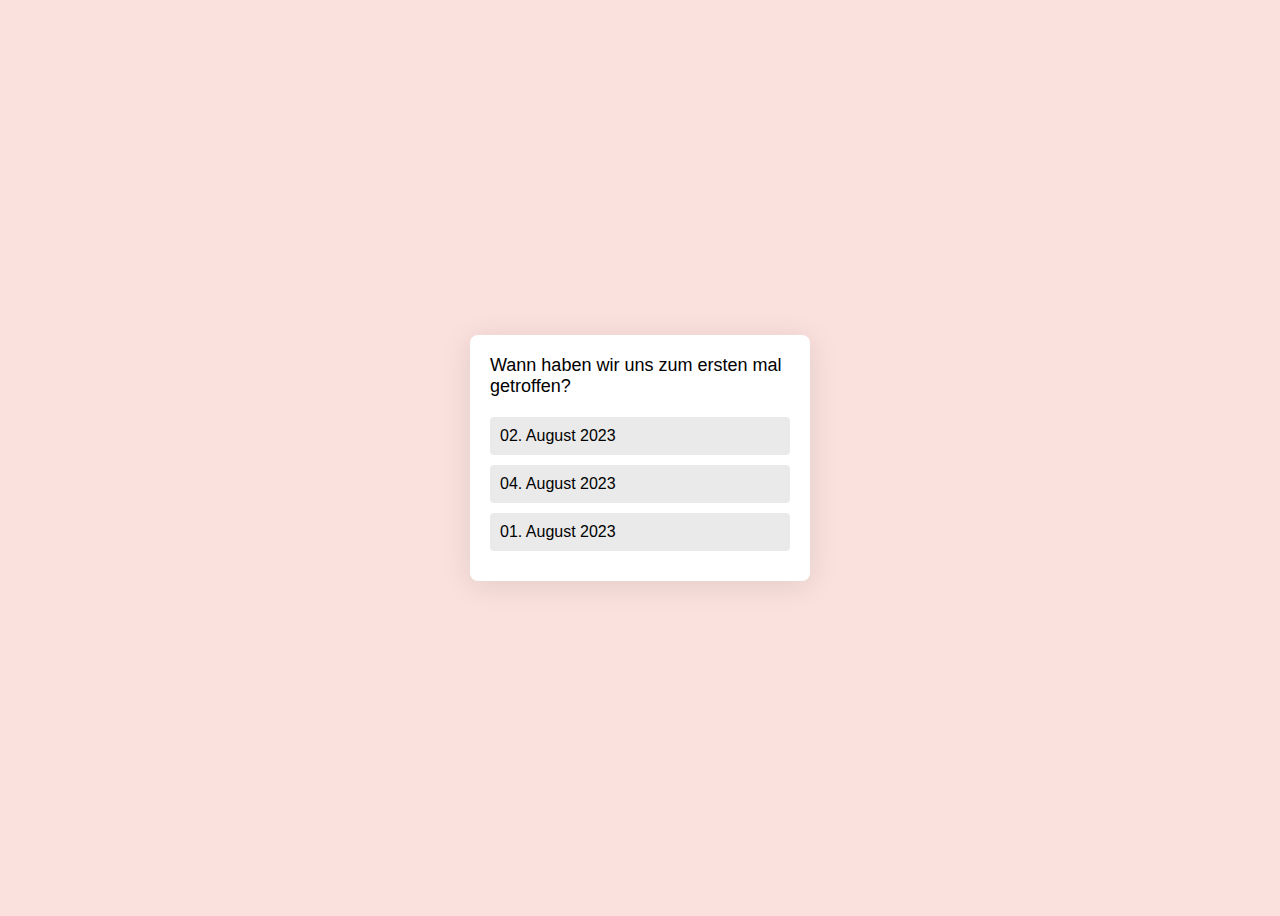
<file: index.html>
<!DOCTYPE html>
<html lang="de">
<head>
    <meta charset="UTF-8">
    <meta name="viewport" content="width=device-width, initial-scale=1.0">
    <title>Quiz</title>
    <link href="styles/quiz.css" rel="stylesheet">
    <script src="https://ajax.googleapis.com/ajax/libs/jquery/3.5.1/jquery.min.js"></script>
</head>
<body>
    <div class="quiz-container">
        <div class="question-container" id="question-1">
            <div class="question">Wann haben wir uns zum ersten mal getroffen?</div>
            <div class="answers">
                <div class="answer" data-correct="false">02. August 2023</div>
                <div class="answer" data-correct="false">04. August 2023</div>
                <div class="answer" data-correct="true">01. August 2023</div>
            </div>
        </div>
        <div class="question-container" id="question-2" style="display: none;">
            <div class="question">Wo haben wir unseren ersten Ice-Shake getrunken?</div>
            <div class="answers">
                <div class="answer" data-correct="true">Wasserfontäne Walter-Benjamin-Platz</div>
                <div class="answer" data-correct="false">Fonte de Neptuno Berlin</div>
                <div class="answer" data-correct="false">Wasserfontäne Ceciliengärten</div>
            </div>
        </div>
        <div class="question-container" id="question-3" style="display: none;">
            <div class="question">Wann war unser erstes Telefonat?</div>
            <div class="answers">
                <div class="answer" data-correct="false">01. November 2020</div>
                <div class="answer" data-correct="true">31. Oktober 2020</div>
                <div class="answer" data-correct="false">30. Oktober 2020</div>
            </div>
        </div>
        <div class="question-container" id="question-4" style="display: none;">
            <div class="question">Bist du bereit für die letzte Frage?</div>
            <div class="answers">
                <div class="answer" data-correct="true">JA BIN ICH!!</div>
                <div class="answer" data-correct="true">JAWOHL!</div>
                <div class="answer" data-correct="true">Natürlich, was für eine Frage!</div>
            </div>
        </div>
    </div>

    <script src="js/quiz.js"></script>
</body>
</html>
</file>
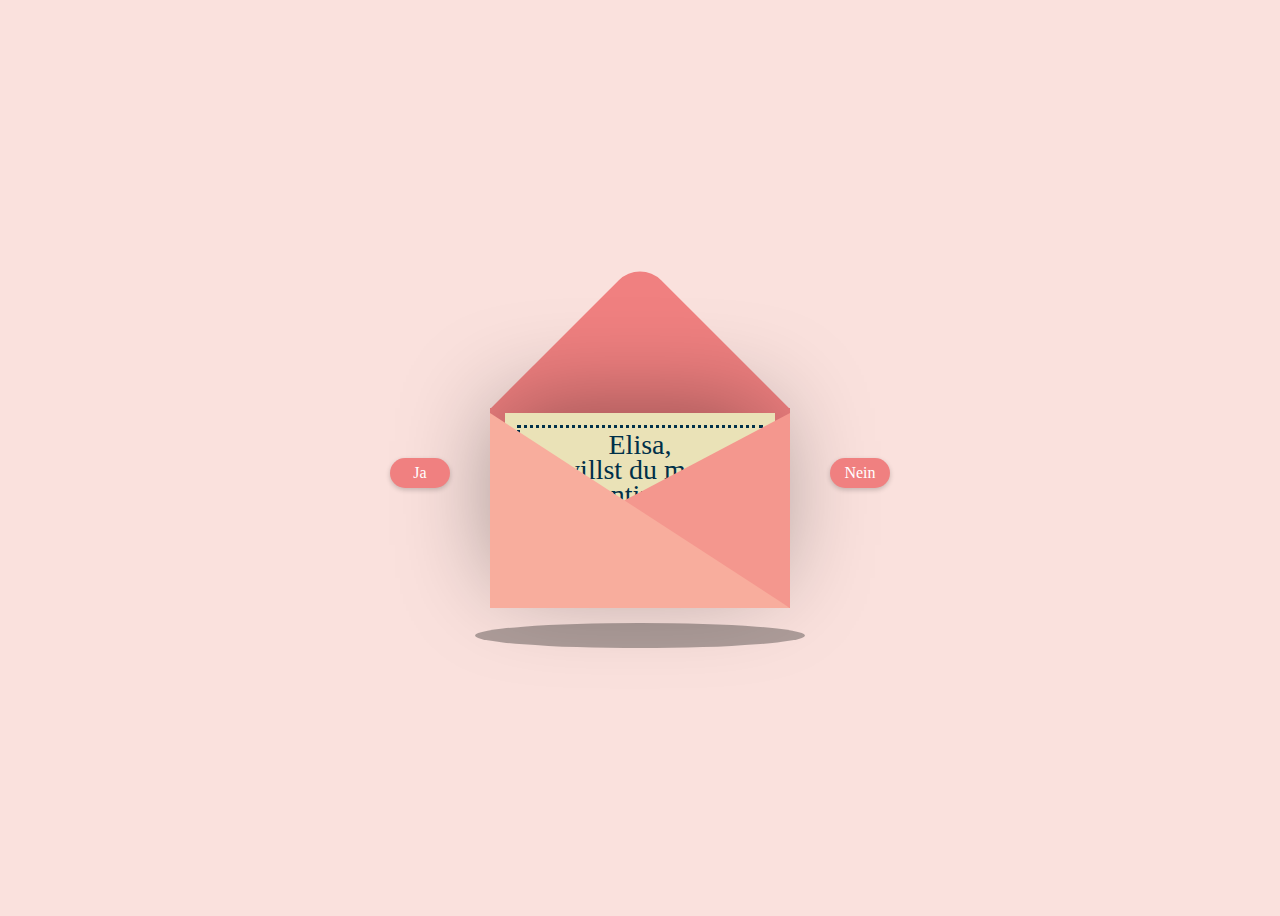
<file: envelope.html>
<!DOCTYPE html>
<html lang="de">
  <head>
    <meta charset="UTF-8" />
    <meta name="viewport" content="width=device-width, initial-scale=1.0" />
    <title>Document</title>
    <link href="styles/main.css" rel="stylesheet" />
    <script src="https://ajax.googleapis.com/ajax/libs/jquery/3.5.1/jquery.min.js"></script>
    <script src="js/cardHover.js"></script>
    <script src="js/sound.js"></script>
  </head>
  <body>
    <div class="container">
      <div class="valentines">
        <div class="envelope"></div>
        <div class="front"></div>
        <div class="card">
          <div class="text">
            Elisa,<br />
            willst du mein<br />
            Valentin sein?
          </div>
          <div class="heart"</div>
        </div>
        <div class="hearts">
          <div class="one"></div>
          <div class="two"></div>
          <div class="three"></div>
          <div class="four"></div>
          <div class="five"></div>
        </div>
      </div>
    </div>
    <div class="button ja">Ja</div>
    <div class="button nein">Nein</div>

    <div class="shadow"></div>
    <audio id="yesSound" src="cheering.mp3"></audio>
    <div id="balloons-container"></div>
  </body>
</html>
</file>
<file: styles/quiz.css>
body {
    font-family: Arial, sans-serif;
    display: flex;
    justify-content: center;
    align-items: center;
    height: 100vh;
    background-color: #fae1dd;
}

.quiz-container {
    width: 300px;
    padding: 20px;
    box-shadow: 0 4px 30px rgba(0,0,0,0.1);
    border-radius: 8px;
    background-color: #fff;
}

.question {
    margin-bottom: 20px;
    font-size: 18px;
}

.answer {
    position: relative;
    padding: 10px;
    background-color: #eaeaea;
    margin-bottom: 10px;
    cursor: pointer;
    border-radius: 4px;
    overflow: hidden;
    transition: background-color 0.3s ease-in-out, transform 0.2s ease-in-out;
}

.answer:not(.correct):not(.incorrect):hover {
    background-color: #dcdcdc;
    transform: translateY(-2px);
    box-shadow: 0 0 8px 2px #ff007f;
    transition: background-color 0.3s ease-in-out, box-shadow 0.3s ease-in-out, transform 0.2s ease-in-out;
}

.answer.correct, .answer.incorrect {
    transition: box-shadow 0.3s ease-in-out, transform 0.2s ease-in-out;
}

.answer.correct {
    background-color: #4CAF50;
    box-shadow: 0 0 8px 2px #4CAF50;
}

.answer.incorrect {
    background-color: #f44336;
    box-shadow: 0 0 8px 2px #f44336;
}
</file>
<file: styles/main.css>
body {
    display: flex;
    justify-content: center;
    align-items: center;
    height: 100vh;
    background-color: #fae1dd;
  }
  
  .container {
    display: flex;
    justify-content: center;
    align-items: center;
    flex-direction: column;
    position: relative;
}
  
  .valentines {
    position: relative;
    top:50px;
    cursor: pointer;
    animation: up 3s linear infinite;
  }
  
  @keyframes up {
    0%, 100% {
      transform: translateY(0);
    }
    50% {
      transform: translateY(-30px);
    }
  }
  
  
  .envelope {
    position: relative;
    width: 300px;
    height:200px;
    background-color: #f08080; 
  }
  
  .envelope:before {
    background-color: #f08080; 
    content:"";
    position: absolute;
    width: 212px;
    height: 212px;
    transform: rotate(45deg);
    top:-105px;
    left:44px;
    border-radius:30px 0 0 0;
  }
  
  .card {
    position: absolute;
    background-color: #eae2b7;
    width: 270px;
    height: 170px;
    top:5px;
    left:15px;
    box-shadow: -5px -5px 100px rgba(0,0,0,0.4); 
  }
  
  .card:before {
    content:"";
    position: absolute;
    border:3px solid #003049;
    border-style: dotted;
    width: 240px;
    heighT: 140px;
    left:12px;
    top:12px;
  }
  
  .text {
    position: absolute;
    font-family: 'Brush Script MT', cursive;
    font-size: 28px;
    text-align: center;
    line-height: 25px;
    top: 19px;
    left: 50%;
    transform: translateX(-50%);
    width: 100%;
    color: #003049;
}

  
  .heart {
    background-color: #d62828;
    display: inline-block;
    height: 30px;
    margin: 0 10px;
    position: relative;
    top: 110px;
    left:105px;
    transform: rotate(-45deg);
    width: 30px;
  }
  
  .heart:before,
  .heart:after {
    content: "";
    background-color: #d62828;
    border-radius: 50%;
    height: 30px;
    position: absolute;
    width: 30px;
  }
  
  .heart:before {
    top: -15px;
    left: 0;
  }
  
  .heart:after {
    left: 15px;
    top: 0;
  }
  
  .hearts {
    position: absolute  
  }
  
  .one, .two, .three, .four, .five {
    background-color: red;
    display: inline-block;
    height: 10px;
    margin: 0 10px;
    position: relative;
    transform: rotate(-45deg);
    width: 10px;
    top:50px;
  }
  
  .one:before,
  .one:after, .two:before, .two:after, .three:before, .three:after, .four:before, .four:after, .five:before, .five:after {
    content: "";
    background-color: red;
    border-radius: 50%;
    height: 10px;
    position: absolute;
    width: 10px;
  }
  
  .one:before, .two:before, .three:before, .four:before, .five:before {
    top: -5px;
    left: 0;
  }
  
  .one:after, .two:after, .three:after, .four:after, .five:after {
    left: 5px;
    top: 0;
  }
    
  .one {
    left:10px;
    animation: heart 1s ease-out infinite; 
  }
  
  .two {
    left:30px;
    animation: heart 2s ease-out infinite; 
  }
  
  .three {
    left:50px;
    animation: heart 1.5s ease-out infinite;
  }
  
  .four {
    left:70px;
    animation: heart 2.3s ease-out infinite;
  }
  
  .five {
    left:90px;
    animation: heart 1.7s ease-out infinite;
  }
  
  @keyframes heart {
    0%{
      transform: translateY(0) rotate(-45deg) scale(0.3);
      opacity: 1;
    }
    100%{
      transform: translateY(-150px) rotate(-45deg) scale(1.3);
      opacity: 0.5;
    }
  }
  
  .front {
    position: absolute;
    border-right: 180px solid #f4978e;
    border-top: 95px solid transparent;
    border-bottom: 100px solid transparent;
    left:120px;
    top:5px;
    width:0;
    height:0;
    z-index:10;
  }
  
  .front:before {
    position: absolute;
    content:"";
    border-left: 300px solid #f8ad9d;
    border-top: 195px solid transparent;
    left:-120px;
    top:-95px;
    width:0;
    height:0;
  }
  
  .shadow {
    position: absolute;
    width: 330px;
    height: 25px;
    border-radius:50%;
    background-color: rgba(0,0,0,0.3);
    top:265px;
    left:-15px;
    animation: scale 3s linear infinite;
    z-index:-1;
  }
  
  @keyframes scale {
    0%, 100% {
      transform: scaleX(1);
    }
    50% {
      transform: scaleX(0.85);
    }
  }
  
  .button {
    position: absolute;
    width: 60px;
    height: 30px;
    line-height: 30px;
    text-align: center;
    background-color: #f08080;
    color: white;
    border-radius: 15px;
    cursor: pointer;
    box-shadow: 0 2px 5px rgba(0, 0, 0, 0.2);
    top: 50%;
    font-family: 'Brush Script', cursive;
    transition: transform 0.3s ease;
}

.button.ja {
  left: calc(50% - 250px);
}

.button.nein {
  right: calc(50% - 250px);
}


@keyframes ledGlow {
  0%, 100% {
      box-shadow: 0 0 8px #fff, 0 0 12px #f08080, 0 0 16px #f08080, 0 0 20px #f08080, 0 0 24px #f08080;
  }
  50% {
      box-shadow: 0 0 4px #fff, 0 0 6px #f08080, 0 0 8px #f08080, 0 0 10px #f08080, 0 0 12px #f08080;
  }
}

.button:hover {
  animation: ledGlow 1.5s ease-in-out infinite;
  transform: scale(1.05);
}

#balloons-container {
  position: fixed;
  top: 0;
  left: 0;
  width: 100vw;
  height: 100vh;
  pointer-events: none; 
  overflow: hidden;
  z-index: 999;
}

.balloon {
  position: absolute;
  bottom: -150px;
  width: 75px;
  height: 100px;
  border-radius: 50% 50% 50% 50% / 60% 60% 40% 40%;
  background: radial-gradient(circle at 35% 25%, #ffffff, #ff89b4 90%);
  opacity: 0;
  animation: float 8s ease-in forwards, fadeIn 2s forwards;
}

.balloon::after {
  content: '';
  position: absolute;
  top: 100%;
  left: 50%;
  width: 1px; 
  height: 100px;
  background: #333;
  transform: translateX(-50%);
  animation: sway 8s ease-in forwards;
}

@keyframes float {
  0% {
    transform: translate(0, 0);
    opacity: 1;
  }
  20% {
    opacity: 1;
  }
  100% {
    transform: translate(0, -100vh);
    opacity: 0;
  }
}


@keyframes sway {
  0%, 100% {
    transform: translateX(-50%) rotate(0deg);
  }
  25% {
    transform: translateX(-50%) rotate(-5deg);
  }
  50% {
    transform: translateX(-50%) rotate(5deg);
  }
  75% {
    transform: translateX(-50%) rotate(-3deg);
  }
}

@keyframes fadeIn {
  to {
    opacity: 1;
  }
}
</file>
